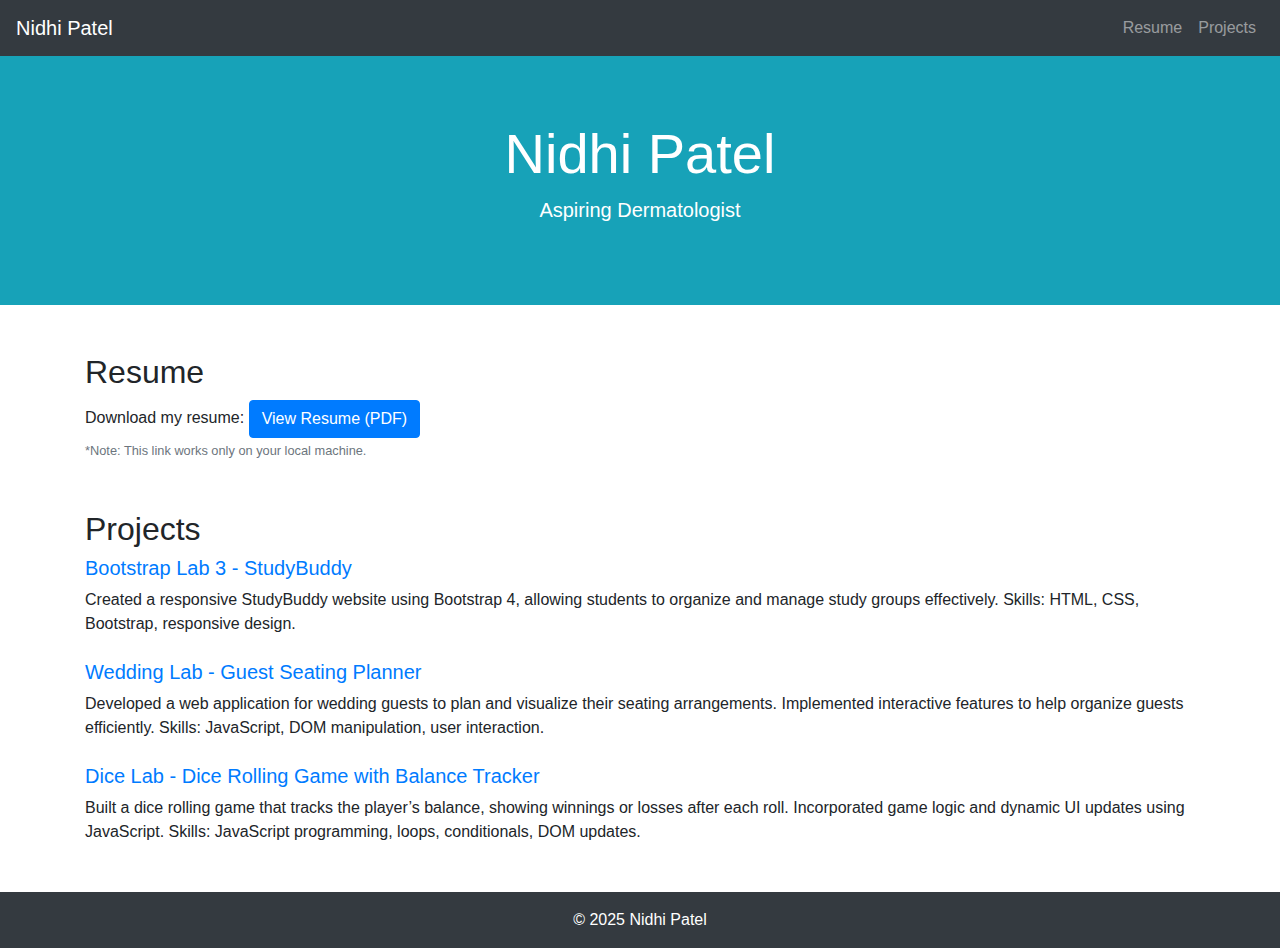
<file: index.html>
<!DOCTYPE html>
<html lang="en">
<head>
  <meta charset="UTF-8" />
  <meta name="viewport" content="width=device-width, initial-scale=1" />
  <title>Nidhi Patel - Portfolio</title>
  <link
    href="https://cdn.jsdelivr.net/npm/bootstrap@4.6.2/dist/css/bootstrap.min.css"
    rel="stylesheet"
  />
</head>
<body>
  <!-- Navigation -->
  <nav class="navbar navbar-expand-lg navbar-dark bg-dark">
    <a class="navbar-brand" href="#">Nidhi Patel</a>
    <button
      class="navbar-toggler"
      type="button"
      data-toggle="collapse"
      data-target="#navbarNav"
      aria-controls="navbarNav"
      aria-expanded="false"
      aria-label="Toggle navigation"
    >
      <span class="navbar-toggler-icon"></span>
    </button>
    <div class="collapse navbar-collapse" id="navbarNav">
      <ul class="navbar-nav ml-auto">
        <li class="nav-item"><a class="nav-link" href="#resume">Resume</a></li>
        <li class="nav-item"><a class="nav-link" href="#projects">Projects</a></li>
      </ul>
    </div>
  </nav>

  <!-- Header -->
  <header class="jumbotron jumbotron-fluid text-center bg-info text-white mb-0">
    <div class="container">
      <h1 class="display-4">Nidhi Patel</h1>
      <p class="lead">Aspiring Dermatologist</p>
    </div>
  </header>

  <!-- Resume Section -->
  <section id="resume" class="container my-5">
    <h2>Resume</h2>
    <p>
      Download my resume: 
      <a href="file:///C:/Users/nidhi/Downloads/Patel%20Nidhi%20Resume%20(2).pdf" target="_blank" class="btn btn-primary">
        View Resume (PDF)
      </a>
      <br><small class="text-muted">*Note: This link works only on your local machine.</small>
    </p>
  </section>

  <!-- Projects Section -->
  <section id="projects" class="container my-5">
    <h2>Projects</h2>

    <div class="mb-4">
      <a href="https://nidhimdpatel27.github.io/Nidhi-Patel-COGS-3/" target="_blank" class="h5 d-block">
        Bootstrap Lab 3 - StudyBuddy
      </a>
      <p>Created a responsive StudyBuddy website using Bootstrap 4, allowing students to organize and manage study groups effectively. Skills: HTML, CSS, Bootstrap, responsive design.</p>
    </div>

    <div class="mb-4">
      <a href="https://nidhimdpatel27.github.io/Patel-COGS-3/" target="_blank" class="h5 d-block">
        Wedding Lab - Guest Seating Planner
      </a>
      <p>Developed a web application for wedding guests to plan and visualize their seating arrangements. Implemented interactive features to help organize guests efficiently. Skills: JavaScript, DOM manipulation, user interaction.</p>
    </div>

    <div class="mb-4">
      <a href="https://nidhimdpatel27.github.io/Patel-Nidhi-COGS-3-/" target="_blank" class="h5 d-block">
        Dice Lab - Dice Rolling Game with Balance Tracker
      </a>
      <p>Built a dice rolling game that tracks the player’s balance, showing winnings or losses after each roll. Incorporated game logic and dynamic UI updates using JavaScript. Skills: JavaScript programming, loops, conditionals, DOM updates.</p>
    </div>
  </section>

  <!-- Footer -->
  <footer class="bg-dark text-white text-center py-3">
    &copy; 2025 Nidhi Patel
  </footer>

  <script src="https://code.jquery.com/jquery-3.5.1.slim.min.js"></script>
  <script src="https://cdn.jsdelivr.net/npm/bootstrap@4.6.2/dist/js/bootstrap.bundle.min.js"></script>
</body>
</html>
</file>
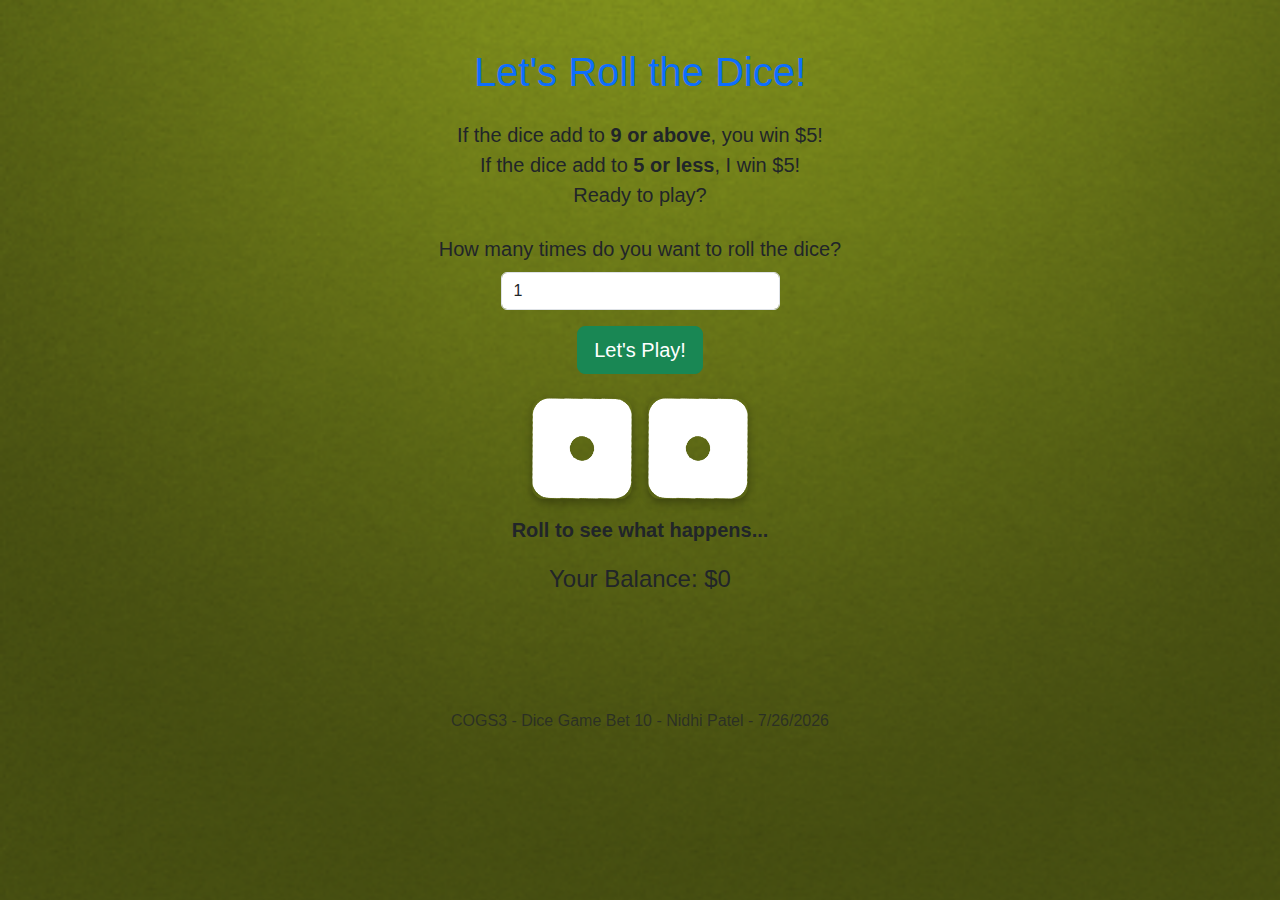
<file: dice (1).html>
<!DOCTYPE html>
<html lang="en">
<head>
  <meta charset="UTF-8" />
  <meta name="viewport" content="width=device-width, initial-scale=1" />
  <title>Dice Game</title>

  <!-- Bootstrap CSS CDN -->
  <link
    href="https://cdn.jsdelivr.net/npm/bootstrap@5.3.0/dist/css/bootstrap.min.css"
    rel="stylesheet"
  />
  <link rel="stylesheet" href="styles.css" />
</head>
<body class="bg-light">

  <div class="container py-5 text-center">
    <h1 class="mb-4 text-primary">Let's Roll the Dice!</h1>

    <p id="rules" class="fs-5 mb-4">
      If the dice add to <strong>9 or above</strong>, you win $5!<br />
      If the dice add to <strong>5 or less</strong>, I win $5!<br />
      Ready to play?
    </p>

    <div class="mb-3">
      <label for="numRolls" class="form-label fs-5">
        How many times do you want to roll the dice?
      </label>
      <input
        type="number"
        id="numRolls"
        class="form-control w-25 mx-auto"
        min="1"
        max="50"
        value="1"
      />
    </div>

    <button id="roll-btn" class="btn btn-success btn-lg mb-4">Let's Play!</button>

    <div id="dice-container" class="d-flex justify-content-center mb-3">
      <img id="die1" src="dice1.png" alt="Die 1" class="mx-2" width="100" />
      <img id="die2" src="dice1.png" alt="Die 2" class="mx-2" width="100" />
    </div>

    <p id="outcome" class="fs-5 fw-semibold mb-3">Roll to see what happens...</p>

    <p id="balance" class="fs-4">Your Balance: $0</p>
  </div>

  <footer class="text-center mt-5 mb-3 text-muted">
    COGS3 - Dice Game Bet 10 - Nidhi Patel - <span id="date"></span>
  </footer>

  <!-- Bootstrap JS Bundle -->
  <script src="https://cdn.jsdelivr.net/npm/bootstrap@5.3.0/dist/js/bootstrap.bundle.min.js"></script>

  <script src="index.js"></script>
</body>
</html>
</file>
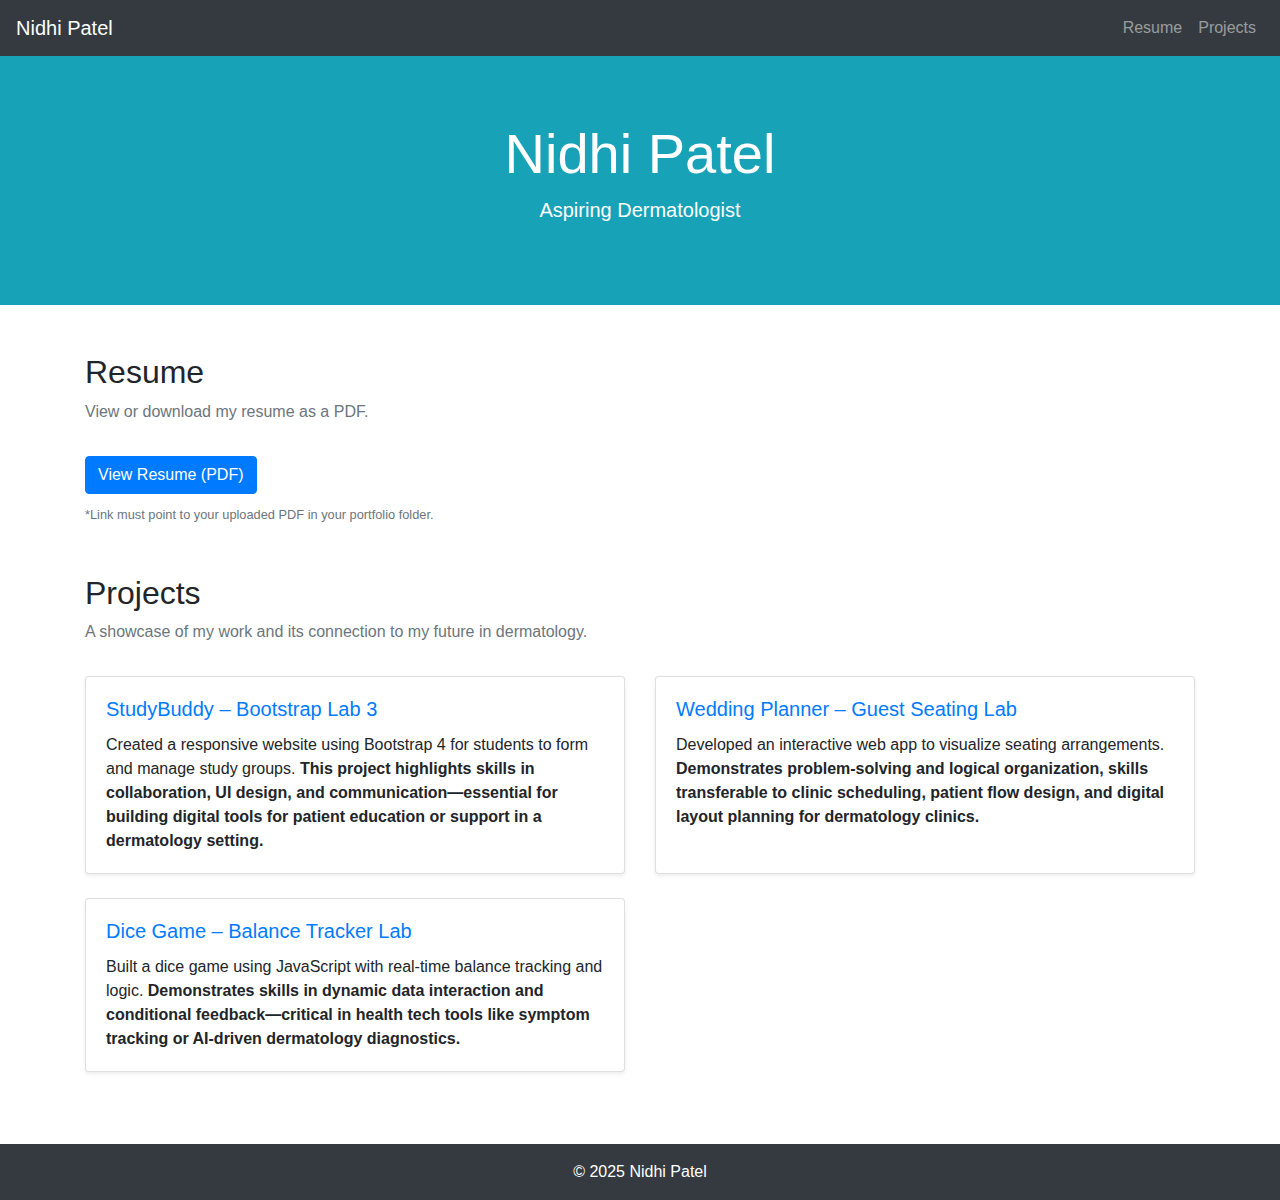
<file: Final portfolio.html>
<!DOCTYPE html>
<html lang="en">
<head>
  <meta charset="UTF-8" />
  <meta name="viewport" content="width=device-width, initial-scale=1" />
  <title>Nidhi Patel - Portfolio</title>
  <link href="https://cdn.jsdelivr.net/npm/bootstrap@4.6.2/dist/css/bootstrap.min.css" rel="stylesheet" />
  <style>
    .project-card {
      transition: transform 0.2s ease-in-out;
    }
    .project-card:hover {
      transform: scale(1.02);
    }
    .section-title {
      font-size: 2rem;
      margin-bottom: 0.5rem;
    }
    .section-subtitle {
      color: #6c757d;
      font-size: 1rem;
      margin-bottom: 2rem;
    }
  </style>
</head>
<body>
  <!-- Navigation -->
  <nav class="navbar navbar-expand-lg navbar-dark bg-dark">
    <a class="navbar-brand" href="#">Nidhi Patel</a>
    <button
      class="navbar-toggler"
      type="button"
      data-toggle="collapse"
      data-target="#navbarNav"
      aria-controls="navbarNav"
      aria-expanded="false"
      aria-label="Toggle navigation"
    >
      <span class="navbar-toggler-icon"></span>
    </button>
    <div class="collapse navbar-collapse" id="navbarNav">
      <ul class="navbar-nav ml-auto">
        <li class="nav-item"><a class="nav-link" href="#resume">Resume</a></li>
        <li class="nav-item"><a class="nav-link" href="#projects">Projects</a></li>
      </ul>
    </div>
  </nav>

  <!-- Header -->
  <header class="jumbotron jumbotron-fluid text-center bg-info text-white mb-0">
    <div class="container">
      <h1 class="display-4">Nidhi Patel</h1>
      <p class="lead">Aspiring Dermatologist</p>
    </div>
  </header>

  <!-- Resume Section -->
  <section id="resume" class="container my-5">
    <h2 class="section-title">Resume</h2>
    <p class="section-subtitle">View or download my resume as a PDF.</p>
    <a href="Patel_Nidhi_Resume.pdf" target="_blank" class="btn btn-primary">
      View Resume (PDF)
    </a>
    <p class="mt-2 text-muted"><small>*Link must point to your uploaded PDF in your portfolio folder.</small></p>
  </section>

  <!-- Projects Section -->
  <section id="projects" class="container my-5">
    <h2 class="section-title">Projects</h2>
    <p class="section-subtitle">A showcase of my work and its connection to my future in dermatology.</p>

    <div class="row">
      <!-- Project 1 -->
      <div class="col-md-6 mb-4">
        <div class="card project-card shadow-sm h-100">
          <div class="card-body">
            <h5 class="card-title">
              <a href="https://github.com/nidhimdpatel27/Nidhi-Patel-COGS-3" target="_blank">
                StudyBuddy – Bootstrap Lab 3
              </a>
            </h5>
            <p class="card-text">
              Created a responsive website using Bootstrap 4 for students to form and manage study groups. 
              <strong>This project highlights skills in collaboration, UI design, and communication—essential for building digital tools for patient education or support in a dermatology setting.</strong>
            </p>
          </div>
        </div>
      </div>

      <!-- Project 2 -->
      <div class="col-md-6 mb-4">
        <div class="card project-card shadow-sm h-100">
          <div class="card-body">
            <h5 class="card-title">
              <a href="https://github.com/nidhimdpatel27/Patel-COGS-3" target="_blank">
                Wedding Planner – Guest Seating Lab
              </a>
            </h5>
            <p class="card-text">
              Developed an interactive web app to visualize seating arrangements. 
              <strong>Demonstrates problem-solving and logical organization, skills transferable to clinic scheduling, patient flow design, and digital layout planning for dermatology clinics.</strong>
            </p>
          </div>
        </div>
      </div>

      <!-- Project 3 -->
      <div class="col-md-6 mb-4">
        <div class="card project-card shadow-sm h-100">
          <div class="card-body">
            <h5 class="card-title">
              <a href="https://github.com/nidhimdpatel27/Patel-Nidhi-COGS-3-" target="_blank">
                Dice Game – Balance Tracker Lab
              </a>
            </h5>
            <p class="card-text">
              Built a dice game using JavaScript with real-time balance tracking and logic. 
              <strong>Demonstrates skills in dynamic data interaction and conditional feedback—critical in health tech tools like symptom tracking or AI-driven dermatology diagnostics.</strong>
            </p>
          </div>
        </div>
      </div>
    </div>
  </section>

  <!-- Footer -->
  <footer class="bg-dark text-white text-center py-3">
    &copy; 2025 Nidhi Patel
  </footer>

  <!-- Scripts -->
  <script src="https://code.jquery.com/jquery-3.5.1.slim.min.js"></script>
  <script src="https://cdn.jsdelivr.net/npm/bootstrap@4.6.2/dist/js/bootstrap.bundle.min.js"></script>
</body>
</html>
</file>
<file: styles.css>
body {
  background-image: url('newbackground.png');
  background-size: cover;
  background-position: center;
  font-family: 'Segoe UI', Tahoma, Geneva, Verdana, sans-serif;
}

#dice-container img {
  box-shadow: 0 4px 10px rgba(0, 0, 0, 0.3);
  border-radius: 12px;
  transition: transform 0.2s ease;
}

#dice-container img:hover {
  transform: scale(1.1);
}
</file>
